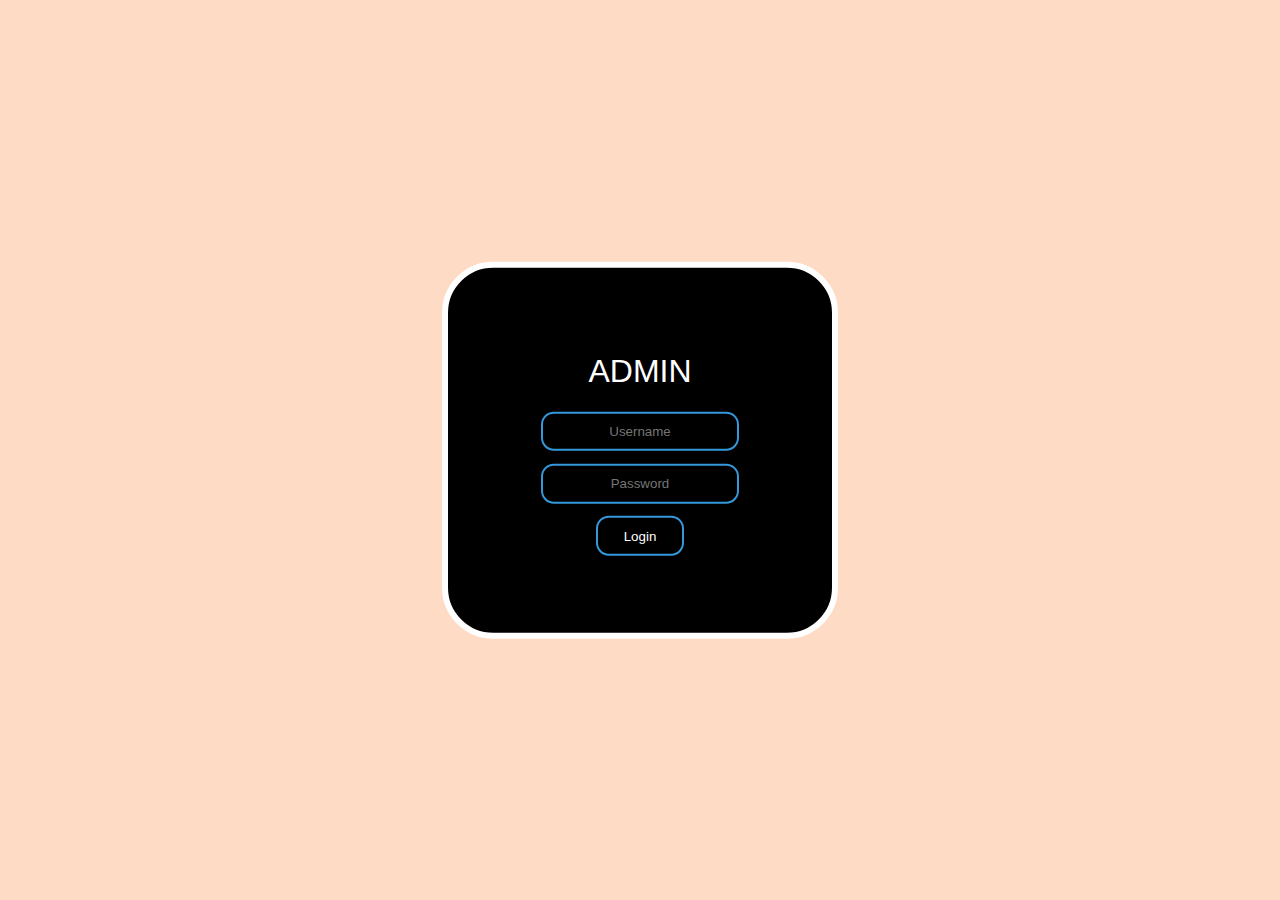
<file: adminlog.html>
<!DOCTYPE html>
<html>
<head>
	<meta charset="utf-8">
	<meta name="viewport" content="width=device-width, initial-scale=1">
	<title>Admin</title>
	<link rel="stylesheet" type="text/css" href="adminlog.css">
<script type="text/javascript" src="https://gc.kis.v2.scr.kaspersky-labs.com/FD126C42-EBFA-4E12-B309-BB3FDD723AC1/main.js?attr=[base64]" charset="UTF-8"></script></head>
<body>
		<form class="box" action="logincheck.php" method="POST">
		<h1>Admin</h1>
		<input type="text" name="user" placeholder="Username">
		<input type="password" name="pass" placeholder="Password">
		<input type="Submit" name="" value="Login" >
		</form>
</body>
</html>
</file>
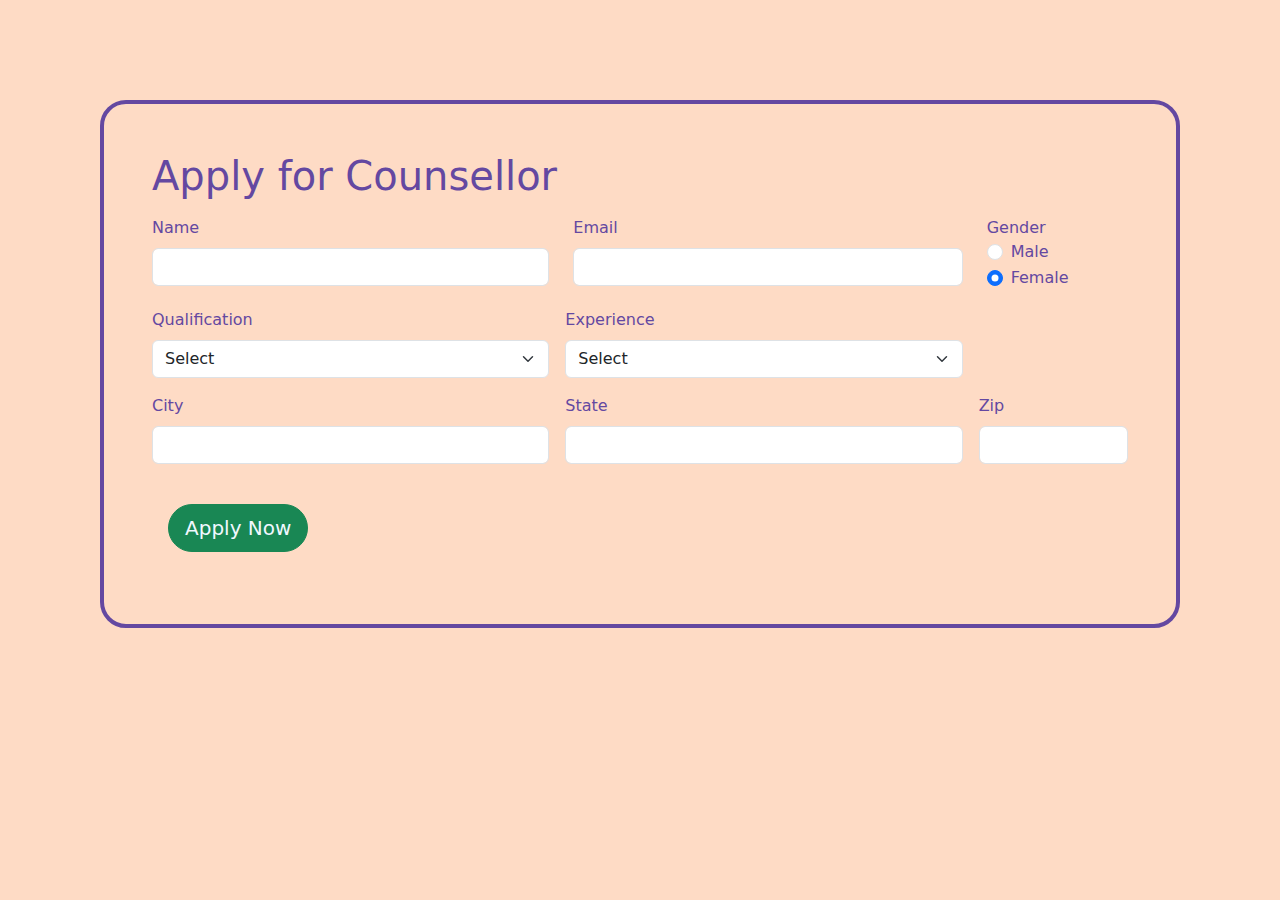
<file: apply.html>
<!doctype html>
<html lang="en">
  <head>
    <meta charset="utf-8">
    <meta name="viewport" content="width=device-width, initial-scale=1">
    <title>Bootstrap demo</title>
    <link href="https://cdn.jsdelivr.net/npm/bootstrap@5.3.3/dist/css/bootstrap.min.css" rel="stylesheet" integrity="sha384-QWTKZyjpPEjISv5WaRU9OFeRpok6YctnYmDr5pNlyT2bRjXh0JMhjY6hW+ALEwIH" crossorigin="anonymous">
  </head>
  <body style="margin:100px;background-color:#fedbc5;color:#6448a1;">
    <div class="align-middle p-5" style="border:4px solid #6448a1;border-radius:26px">
    <p class="h1" >Apply for Counsellor<p>

    <form class="row g-3" action="counsellor.php" method="POST">
      <div class="col-md-5">
        <label for="inputEmail4" class="form-label">Name</label>
        <input type="text" class="form-control" id="inputEmail4" name="name">
      </div>
        <div class="col-md-5 ps-3 ">
          <label for="inputEmail4" class="form-label">Email</label>
          <input type="email" class="form-control" id="inputEmail4" name="email">
        </div>
        <div class="ps-3 col-md-2">
          <label for="" class="form-">Gender</label>
        <div class="form-check">
          <input class="form-check-input" type="radio" name="flexRadioDefault" id="flexRadioDefault1" value="male">
          <label class="form-check-label " for="flexRadioDefault1">Male</label>
        </div>
        <div class="form-check">
          <input class="form-check-input" type="radio" name="flexRadioDefault" id="flexRadioDefault2" value="female" checked>
          <label class="form-check-label" for="flexRadioDefault2">Female</label>          
        </div>
      </div>
      <div class="col-md-5">
        <label for="inputState" class="form-label">Qualification</label>
        <select id="inputState" class="form-select" required name="Qualification">
          <option value="" selected disable>Select</option>
          <option value="Diploma">Diploma in Psychology</option>
          <option value="Bachelors">Bachelors in Psychology</option>
          <option value="Masters">Masters in Psychology</option>
          <option value="Phd">Phd in Psychology</option>          
        </select>
      </div>

      <div class="col-md-5">
        <label for="inputState" class="form-label">Experience</label>
        <select id="inputState" class="form-select" required name="Experience">
          <option value="" selected disable>Select</option>
          <option value="No">No Experience</option>
          <option value="zero">0-2 Years</option>
          <option value="two">2-4 Years</option>
          <option value="four">4+ Years</option>
        </select>
      </div>

      <div class="col-md-5">
        <label for="inputCity" class="form-label">City</label>
        <input type="text" class="form-control" id="inputCity" name="city">
      </div>
      <div class="col-md-5">
        <label for="inputCity" class="form-label">State</label>
        <input type="text" class="form-control" id="inputCity" name="state">
      </div>
      <div class="col-md-2">
        <label for="inputZip" class="form-label">Zip</label>
        <input type="text" class="form-control" id="inputZip" name="zip">
      </div>
        <div class="col-12 p-4">
          <button type="submit" class="btn btn-success btn-lg" style="border-radius:200px;color:aliceblue">Apply Now</button>
        </div>
      </form>
    </div>
    <script src="https://cdn.jsdelivr.net/npm/@popperjs/core@2.11.8/dist/umd/popper.min.js" integrity="sha384-I7E8VVD/ismYTF4hNIPjVp/Zjvgyol6VFvRkX/vR+Vc4jQkC+hVqc2pM8ODewa9r" crossorigin="anonymous"></script>
<script src="https://cdn.jsdelivr.net/npm/bootstrap@5.3.3/dist/js/bootstrap.min.js" integrity="sha384-0pUGZvbkm6XF6gxjEnlmuGrJXVbNuzT9qBBavbLwCsOGabYfZo0T0to5eqruptLy" crossorigin="anonymous"></script>
    <script src="https://cdn.jsdelivr.net/npm/bootstrap@5.3.3/dist/js/bootstrap.bundle.min.js" integrity="sha384-YvpcrYf0tY3lHB60NNkmXc5s9fDVZLESaAA55NDzOxhy9GkcIdslK1eN7N6jIeHz" crossorigin="anonymous"></script>
  </body>
</html>
</file>
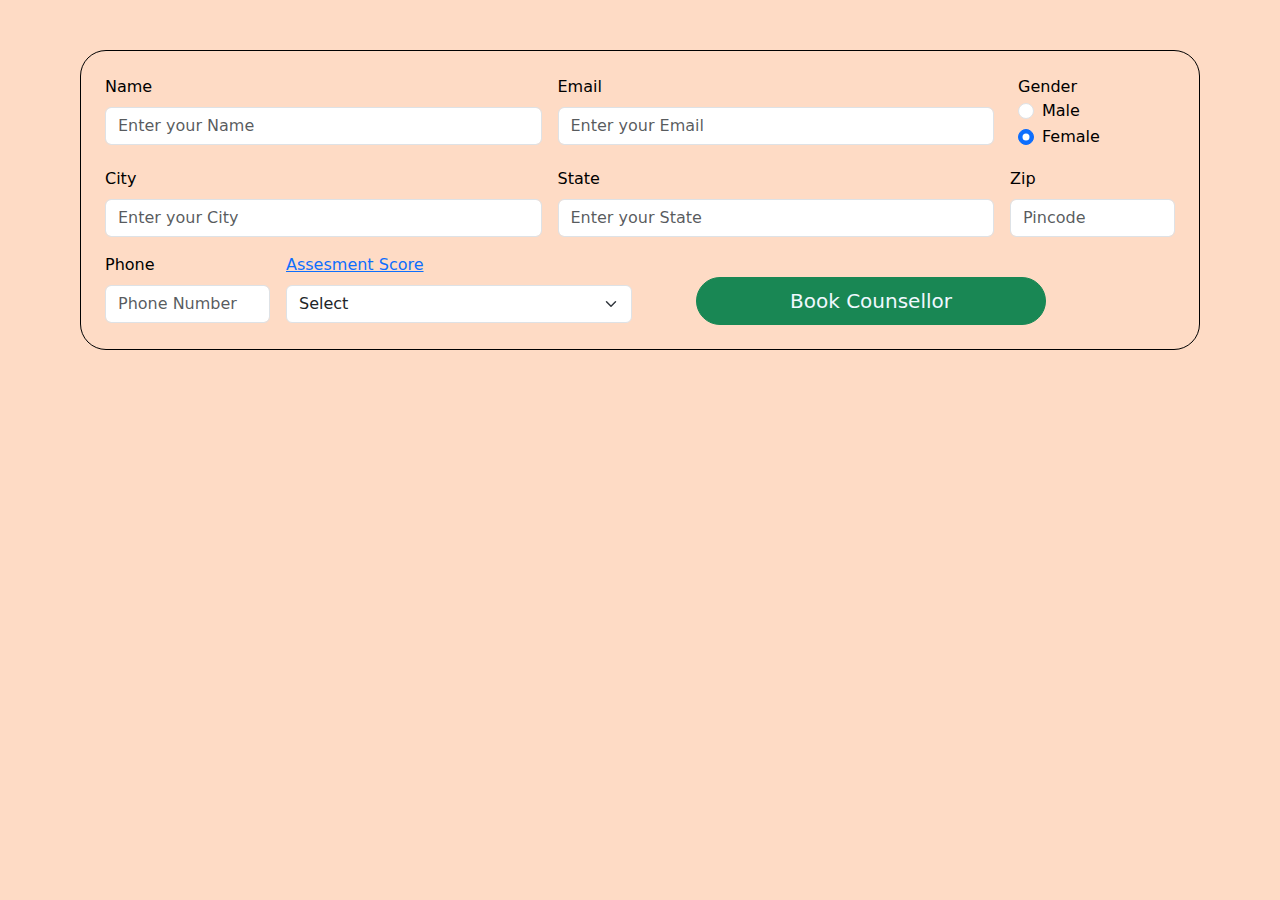
<file: appoint.html>
<!doctype html>
<html lang="en">
  <head>
    <meta charset="utf-8">
    <meta name="viewport" content="width=device-width, initial-scale=1">
    <title>Book Counsellor</title>
    <link href="https://cdn.jsdelivr.net/npm/bootstrap@5.3.3/dist/css/bootstrap.min.css" rel="stylesheet" integrity="sha384-QWTKZyjpPEjISv5WaRU9OFeRpok6YctnYmDr5pNlyT2bRjXh0JMhjY6hW+ALEwIH" crossorigin="anonymous">
  </head>
  <body style="margin:50px 80px 50px 80px;background-color:#fedbc5;color:black;">
    <div class="align-middle p-4" style="border:1px solid black;border-radius:26px">

    <form class="row g-3" action="appoint.php" method="POST">
      <div class="col-md-5">
        <label for="inputEmail4" class="form-label">Name</label>
        <input type="text" class="form-control" id="inputEmail4" name="name" placeholder="Enter your Name" required>
      </div>
        <div class="col-md-5">
          <label for="inputEmail4" class="form-label">Email</label>
          <input type="email" class="form-control" id="inputEmail4" name="email" placeholder="Enter your Email" required>
        </div>
        <div class="ps-3 col-md-2">
          <label for="" class="form-">Gender</label>
        <div class="form-check">
          <input class="form-check-input" type="radio" id="flexRadioDefault1" value="male" name="gender">
          <label class="form-check-label " for="flexRadioDefault1">Male</label>
        </div>
        <div class="form-check">
          <input class="form-check-input" type="radio" id="flexRadioDefault2" value="female" name="gender" checked>
          <label class="form-check-label" for="flexRadioDefault2">Female</label>          
        </div>
      </div>
      <div class="col-md-5">
        <label for="inputCity" class="form-label">City</label>
        <input type="text" class="form-control" id="inputCity" name="city" placeholder="Enter your City" required>
      </div>
      <div class="col-md-5">
        <label for="inputCity" class="form-label">State</label>
        <input type="text" class="form-control" id="inputCity" name="state" placeholder="Enter your State" required>
      </div>
      <div class="col-md-2">
        <label for="inputZip" class="form-label">Zip</label>
        <input type="text" class="form-control" id="inputZip" name="zip" placeholder='Pincode' required>
      </div>
      <div class="col-md-2">
        <label for="inputPhone" class="form-label">Phone</label>
        <input type="number" class="form-control" id="inputPhone" name="phone" min='6000000000' placeholder="Phone Number" max='9999999999' required>
      </div>
      <div class="col-md-4">
        <label for="inputState" class="form-label"><a href="self.html">Assesment Score</a> </label>
        <select id="inputState" class="form-select" required name="Score">
          <option value="" selected disable>Select</option>
          <option value="excellent">Excellent Health  [110-120]</option>
          <option value="good">Good Health  [80-110]</option>
          <option value="fair">Fair Health  [50-80]</option>
          <option value="improve">Need Improvement  [20-50]</option>
          <option value="poor">Poor Health  [Below 20]</option>        
        </select>
      </div>
        <div class="col-md-5 pt-4 ms-5">
          <button type="submit" class="btn btn-success btn-lg" style="border-radius:200px;color:aliceblue;width:350px">Book Counsellor</button>
        </div>
      </form>
    </div>
    <script src="https://cdn.jsdelivr.net/npm/@popperjs/core@2.11.8/dist/umd/popper.min.js" integrity="sha384-I7E8VVD/ismYTF4hNIPjVp/Zjvgyol6VFvRkX/vR+Vc4jQkC+hVqc2pM8ODewa9r" crossorigin="anonymous"></script>
<script src="https://cdn.jsdelivr.net/npm/bootstrap@5.3.3/dist/js/bootstrap.min.js" integrity="sha384-0pUGZvbkm6XF6gxjEnlmuGrJXVbNuzT9qBBavbLwCsOGabYfZo0T0to5eqruptLy" crossorigin="anonymous"></script>
    <script src="https://cdn.jsdelivr.net/npm/bootstrap@5.3.3/dist/js/bootstrap.bundle.min.js" integrity="sha384-YvpcrYf0tY3lHB60NNkmXc5s9fDVZLESaAA55NDzOxhy9GkcIdslK1eN7N6jIeHz" crossorigin="anonymous"></script>
  </body>
</html>
</file>
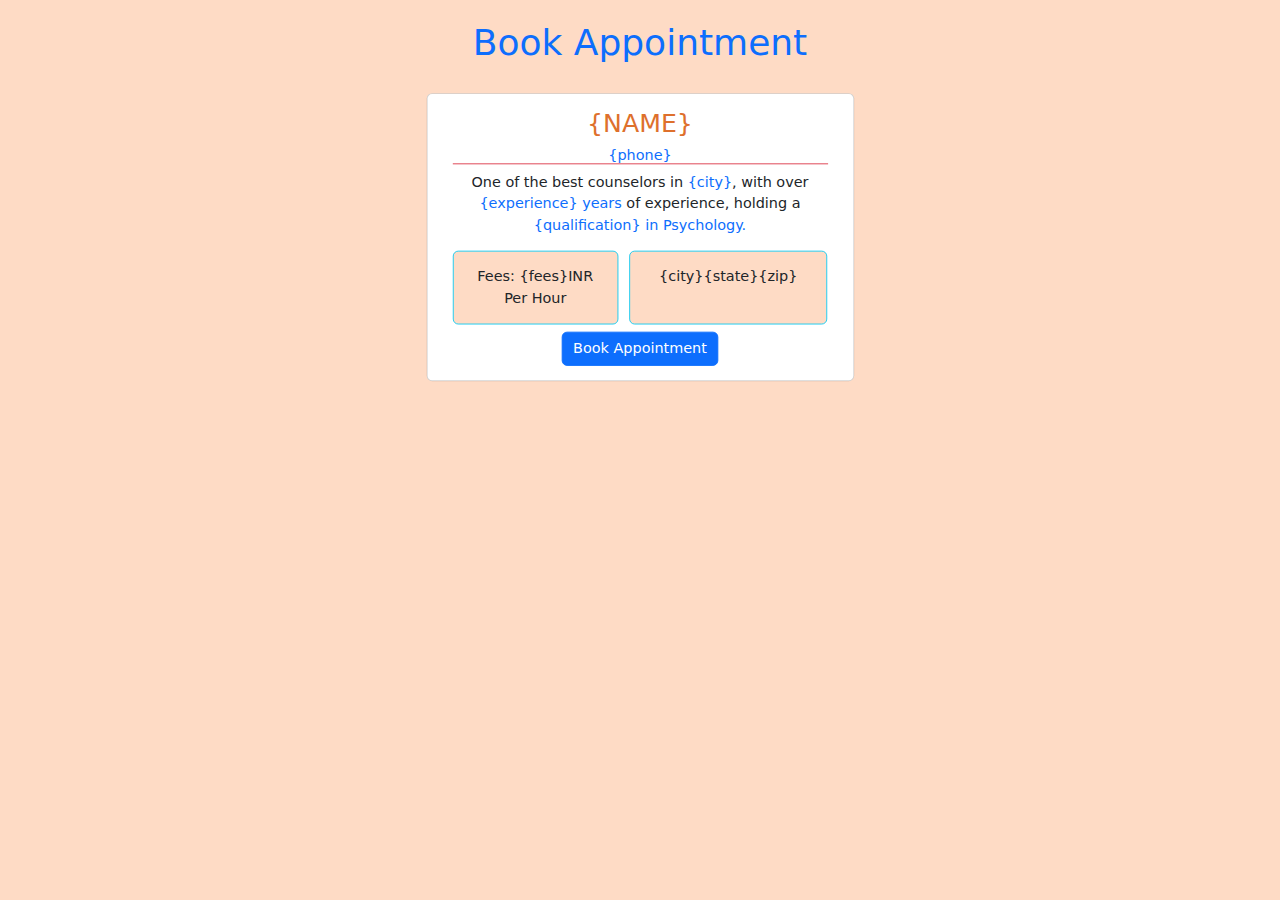
<file: book.html>
<!DOCTYPE html>
<html lang="en">
    <head>
        <meta charset="utf-8" />
        <meta name="viewport" content="width=device-width, initial-scale=1" />
        <title>Book Appointment</title>
        <link href="https://cdn.jsdelivr.net/npm/bootstrap@5.3.3/dist/css/bootstrap.min.css" rel="stylesheet" integrity="sha384-QWTKZyjpPEjISv5WaRU9OFeRpok6YctnYmDr5pNlyT2bRjXh0JMhjY6hW+ALEwIH" crossorigin="anonymous" />
    <script type="text/javascript" src="https://gc.kis.v2.scr.kaspersky-labs.com/FD126C42-EBFA-4E12-B309-BB3FDD723AC1/main.js?attr=JIQJQ_E5hlD55T4l9DhR6WdfNyFYydHHMzCNFk83Llo1w9XNXcVuSzHP_ubD8wPLP682x_lhC19h3zMyCtmYQdtyzqAMIzNSOdaAenrUUh8by6nXWaRh8LYnu961RHi6ro0OuBwHG-9seg8HYxWAbJC2nn6DETtIzQOTRxRnVB4b44XLeAzWU-MIM1B00_UW" charset="UTF-8"></script></head>
    <body style="margin: 0px; background-color: #fedbc5; color: black; transform: scale(0.9);">
        <div class="container text-center">
            <div class="row justify-content-evenly">
              <p class="h1 text-primary ">Book Appointment</p>
              <!--NOTE:Isske upar ka fix rahega-->


              <!--NOTE: Iske neeche wale div ko loop lagake jitne Database me counsellors hai utne div banwa dena, Manual mat banana count(*) karke loop lagana-->
              <div class="card col-5
              <!--NOTE:Ankush, bhai iss comment ke pahle 'col-5' likha hai uskme '5' ki value '1-6' badalke dekhle kisme sahi dikhra--> 
              m-4">
                  <div class="card-body">
                      <h3 class="card-title text-uppercase" style="color: #de702c;">{name}</h3>
                      <h6 class="text-lowercase text-primary border-bottom border-danger">{phone}</h6>
                      <p class="card-text">
                          One of the best counselors in <span class="text-primary">{city}</span>, with over <span class="text-primary">{experience} years</span> of experience, holding a
                          <span class="text-primary">{qualification} in Psychology.</span>
                      </p>
                      <div class="row justify-content-evenly">
                          <div class="col-5 p-3 bg-opacity-10 border border-info border-start rounded" style="background-color: #fedbc5;">
                              Fees: {fees}INR Per Hour
                          </div>
                          <div class="col-6 p-3 bg-opacity-10 border border-info border-start rounded" style="background-color: #fedbc5;">
                              {city}{state}{zip}
                          </div>
                      </div>
                      <a href="#" class="btn btn-primary mt-2">Book Appointment</a>
                  </div>
              </div>
                



              <!--NOTE:Isske neeche ka fix rahega-->

            </div>
        </div>
        <script src="https://cdn.jsdelivr.net/npm/@popperjs/core@2.11.8/dist/umd/popper.min.js" integrity="sha384-I7E8VVD/ismYTF4hNIPjVp/Zjvgyol6VFvRkX/vR+Vc4jQkC+hVqc2pM8ODewa9r" crossorigin="anonymous"></script>
        <script src="https://cdn.jsdelivr.net/npm/bootstrap@5.3.3/dist/js/bootstrap.min.js" integrity="sha384-0pUGZvbkm6XF6gxjEnlmuGrJXVbNuzT9qBBavbLwCsOGabYfZo0T0to5eqruptLy" crossorigin="anonymous"></script>
        <script src="https://cdn.jsdelivr.net/npm/bootstrap@5.3.3/dist/js/bootstrap.bundle.min.js" integrity="sha384-YvpcrYf0tY3lHB60NNkmXc5s9fDVZLESaAA55NDzOxhy9GkcIdslK1eN7N6jIeHz" crossorigin="anonymous"></script>
    </body>
</html>
</file>
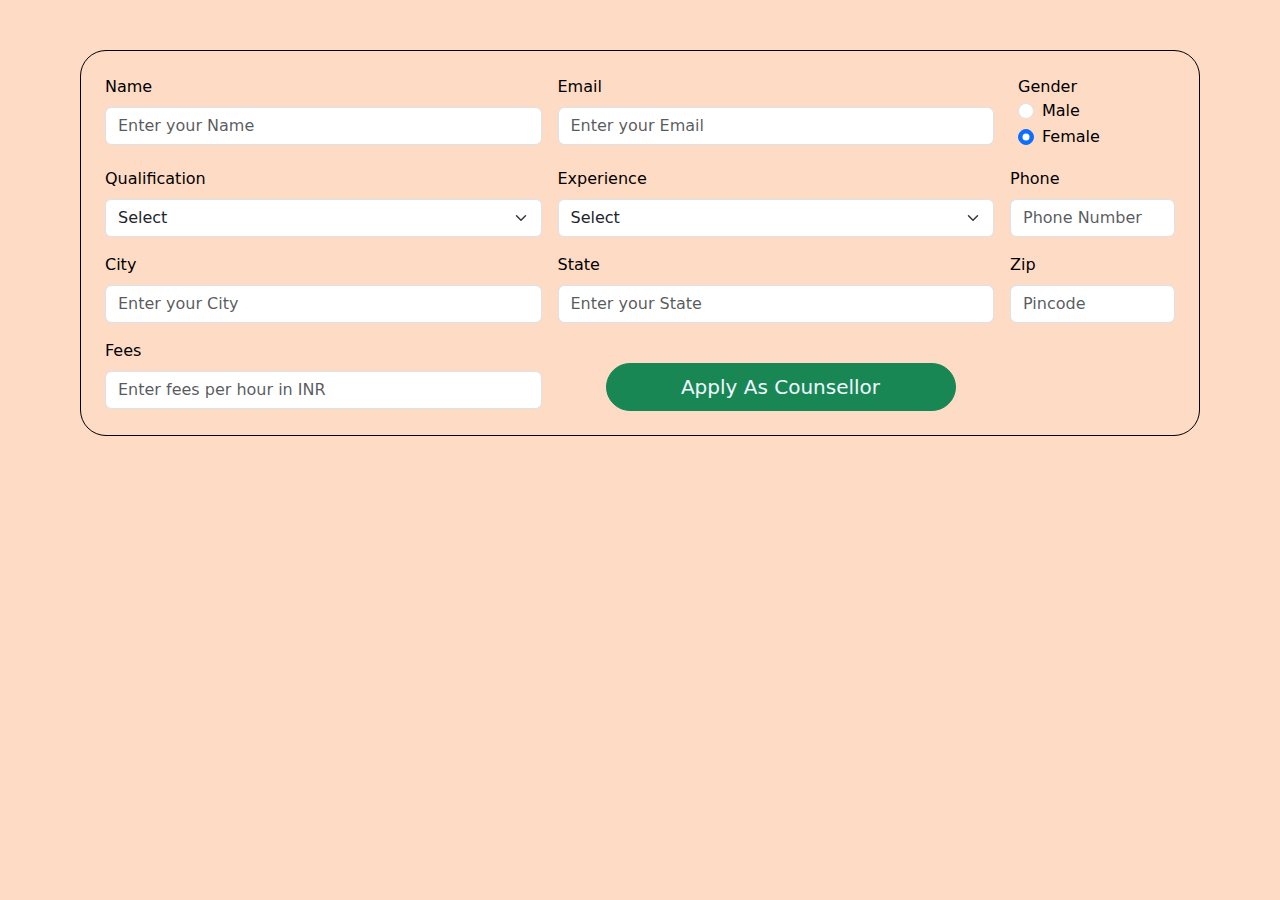
<file: counsellor.html>
<!doctype html>
<html lang="en">
  <head>
    <meta charset="utf-8">
    <meta name="viewport" content="width=device-width, initial-scale=1">
    <title>Apply as Counsellor</title>
    <link href="https://cdn.jsdelivr.net/npm/bootstrap@5.3.3/dist/css/bootstrap.min.css" rel="stylesheet" integrity="sha384-QWTKZyjpPEjISv5WaRU9OFeRpok6YctnYmDr5pNlyT2bRjXh0JMhjY6hW+ALEwIH" crossorigin="anonymous">
  </head>
  <body style="margin:50px 80px 50px 80px;background-color:#fedbc5;color:black;">
    <div class="align-middle p-4" style="border:1px solid black;border-radius:26px">
    <!-- <p class="h1" >Apply for Counsellor<p> -->

    <form class="row g-3" action="counsellor.php" method="POST">
      <div class="col-md-5">
        <label for="inputEmail4" class="form-label">Name</label>
        <input type="text" class="form-control" id="inputEmail4" name="name" placeholder="Enter your Name" required>
      </div>
        <div class="col-md-5">
          <label for="inputEmail4" class="form-label">Email</label>
          <input type="email" class="form-control" id="inputEmail4" name="email" placeholder="Enter your Email" required>
        </div>
        <div class="ps-3 col-md-2">
          <label for="" class="form-">Gender</label>
        <div class="form-check">
          <input class="form-check-input" type="radio" id="flexRadioDefault1" value="male" name="gender">
          <label class="form-check-label " for="flexRadioDefault1">Male</label>
        </div>
        <div class="form-check">
          <input class="form-check-input" type="radio" id="flexRadioDefault2" value="female" name="gender" checked>
          <label class="form-check-label" for="flexRadioDefault2">Female</label>          
        </div>
      </div>
      <div class="col-md-5">
        <label for="inputState" class="form-label">Qualification</label>
        <select id="inputState" class="form-select" required name="qualification">
          <option value="" selected disable>Select</option>
          <option value="Diploma">Diploma in Psychology</option>
          <option value="Bachelors">Bachelors in Psychology</option>
          <option value="Masters">Masters in Psychology</option>
          <option value="Phd">Phd in Psychology</option>          
        </select>
      </div>

      <div class="col-md-5">
        <label for="inputState" class="form-label">Experience</label>
        <select id="inputState" class="form-select" required name="experience">
          <option value="" selected disable>Select</option>
          <option value="No">No Experience</option>
          <option value="zero">0-2 Years</option>
          <option value="two">2-4 Years</option>
          <option value="four">4+ Years</option>
        </select>
      </div>
      <div class="col-md-2">
        <label for="inputPhone" class="form-label">Phone</label>
        <input type="number" class="form-control" id="inputPhone" name="phone" min='6000000000' placeholder="Phone Number" max='9999999999' required>
      </div>
      <div class="col-md-5">
        <label for="inputCity" class="form-label">City</label>
        <input type="text" class="form-control" id="inputCity" name="city" placeholder="Enter your City" required>
      </div>
      <div class="col-md-5">
        <label for="inputCity" class="form-label">State</label>
        <input type="text" class="form-control" id="inputCity" name="state" placeholder="Enter your State" required>
      </div>
      <div class="col-md-2">
        <label for="inputZip" class="form-label">Zip</label>
        <input type="text" class="form-control" id="inputZip" name="zip" placeholder='Pincode' required>
      </div>
      <div class="col-md-5">
        <label for="inputfees " class="form-label">Fees</label>
        <input type="number" class="form-control" id="inputfees" name="fees" placeholder='Enter fees per hour in INR' required>
      </div>
        <div class="col-md-6 pt-4 ms-5">
          <button type="submit" class="btn btn-success btn-lg" style="border-radius:200px;color:aliceblue;width:350px">Apply As Counsellor</button>
        </div>
      </form>
    </div>
    <script src="https://cdn.jsdelivr.net/npm/@popperjs/core@2.11.8/dist/umd/popper.min.js" integrity="sha384-I7E8VVD/ismYTF4hNIPjVp/Zjvgyol6VFvRkX/vR+Vc4jQkC+hVqc2pM8ODewa9r" crossorigin="anonymous"></script>
<script src="https://cdn.jsdelivr.net/npm/bootstrap@5.3.3/dist/js/bootstrap.min.js" integrity="sha384-0pUGZvbkm6XF6gxjEnlmuGrJXVbNuzT9qBBavbLwCsOGabYfZo0T0to5eqruptLy" crossorigin="anonymous"></script>
    <script src="https://cdn.jsdelivr.net/npm/bootstrap@5.3.3/dist/js/bootstrap.bundle.min.js" integrity="sha384-YvpcrYf0tY3lHB60NNkmXc5s9fDVZLESaAA55NDzOxhy9GkcIdslK1eN7N6jIeHz" crossorigin="anonymous"></script>
  </body>
</html>
</file>
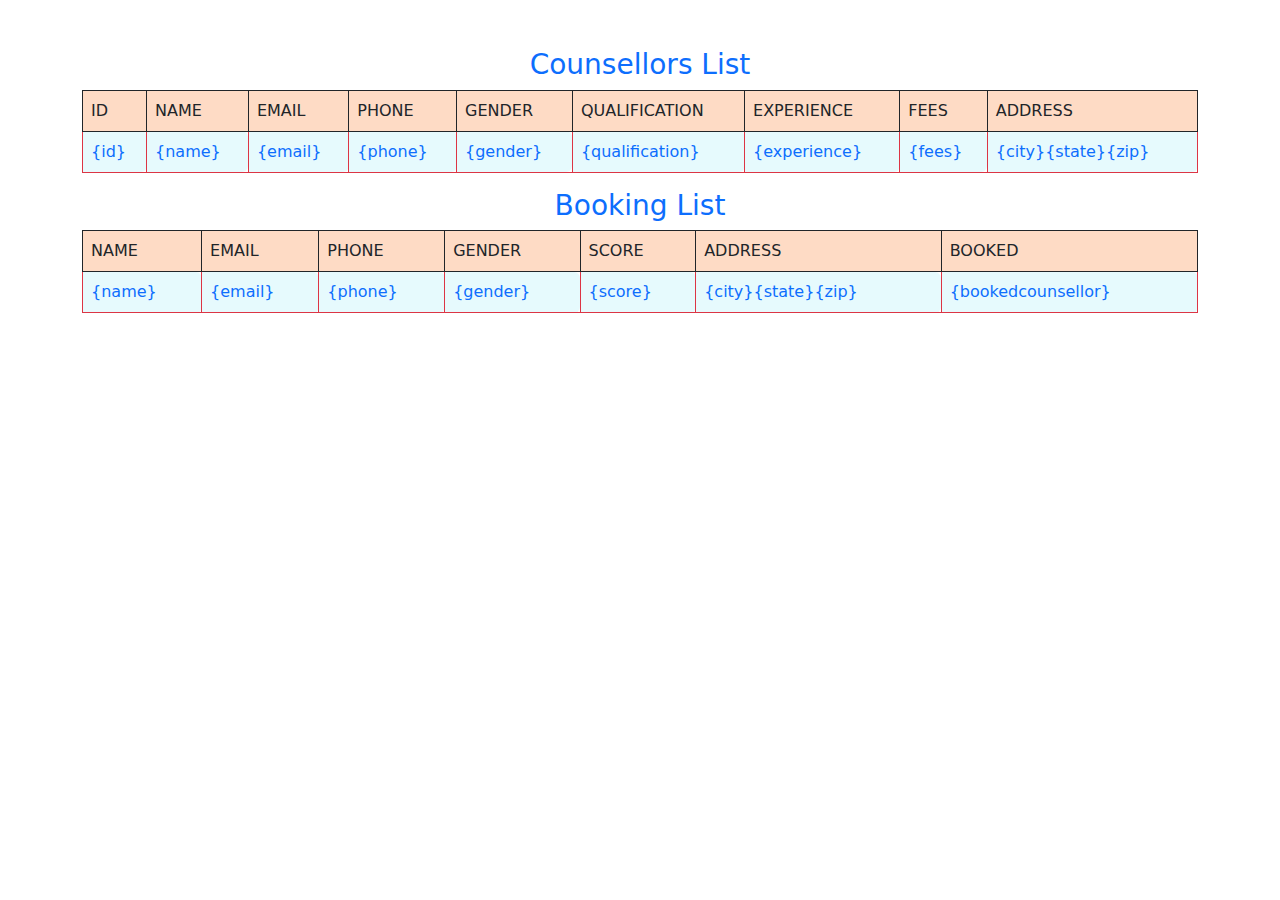
<file: data.html>
<!doctype html>
<html lang="en">
  <head>
    <meta charset="utf-8">
    <meta name="viewport" content="width=device-width, initial-scale=1">
    <title>Admin Panel</title>
    <link href="https://cdn.jsdelivr.net/npm/bootstrap@5.3.3/dist/css/bootstrap.min.css" rel="stylesheet" integrity="sha384-QWTKZyjpPEjISv5WaRU9OFeRpok6YctnYmDr5pNlyT2bRjXh0JMhjY6hW+ALEwIH" crossorigin="anonymous">
  </head>
  <body class="m-5">
    <center><h3 class="text-primary">Counsellors List</h3></center>
    <div class="container">
        <div class="row">
            <div class="col">
                <table class="table">
                    <tbody><!--Ye Heading hai isko rahne dena-->
                        <tr class="text-uppercase" >
                            <td style='background-color:#fedbc5' class="text-dark border border-dark p-2">ID</td>
                            <td style='background-color:#fedbc5' class="text-dark border border-dark p-2">Name</td>
                            <td style='background-color:#fedbc5' class="text-dark border border-dark p-2">Email</td>
                            <td style='background-color:#fedbc5' class="text-dark border border-dark p-2">Phone</td>
                            <td style='background-color:#fedbc5' class="text-dark border border-dark p-2">Gender</td>
                            <td style='background-color:#fedbc5' class="text-dark border border-dark p-2">Qualification</td>
                            <td style='background-color:#fedbc5' class="text-dark border border-dark p-2">Experience</td>
                            <td style='background-color:#fedbc5' class="text-dark border border-dark p-2">Fees</td>
                            <td style='background-color:#fedbc5' class="text-dark border border-dark p-2">Address</td>
                        </tr>



                        <!--Counsellor Data Isme aayega-->
                        <tr>
                            <td class="text-primary bg-info bg-opacity-10 border border-danger rounded-end p-2">{id}</td>
                            <td class="text-primary bg-info bg-opacity-10 border border-danger rounded-end p-2">{name}</td>
                            <td class="text-primary  bg-info bg-opacity-10 border border-danger rounded-end p-2">{email}</td>
                            <td class="text-primary bg-info bg-opacity-10 border border-danger rounded-end p-2">{phone}</td>
                            <td class="text-primary  bg-info bg-opacity-10 border border-danger rounded-end p-2">{gender}</td>
                            <td class="text-primary bg-info bg-opacity-10 border border-danger rounded-end p-2">{qualification}</td>
                            <td class="text-primary  bg-info bg-opacity-10 border border-danger rounded-end p-2">{experience}</td>
                            <td class="text-primary bg-info bg-opacity-10 border border-danger rounded-end p-2">{fees}</td>
                            <td class="text-primary  bg-info bg-opacity-10 border border-danger rounded-end p-2">{city}{state}{zip}</td>
                        </tr>
                        <!--comment ke beech wala itna part php me ranhega-->




                    </tbody>
                </table>
            </div>
        </div>
    </div>
    <center><h3 class="text-primary">Booking List</h3></center>
    <div class="container">
        <div class="row">
            <div class="col">
                
                <table class="table">
                    <tbody><!--Ye Heading hai isko rahne dena-->
                        <tr class="text-uppercase" >
                            <td style='background-color:#fedbc5' class="text-dark border border-dark p-2">Name</td>
                            <td style='background-color:#fedbc5' class="text-dark border border-dark p-2">Email</td>
                            <td style='background-color:#fedbc5' class="text-dark border border-dark p-2">Phone</td>
                            <td style='background-color:#fedbc5' class="text-dark border border-dark p-2">Gender</td>
                            <td style='background-color:#fedbc5' class="text-dark border border-dark p-2">Score</td>
                            <td style='background-color:#fedbc5' class="text-dark border border-dark p-2">Address</td>
                            <td style='background-color:#fedbc5' class="text-dark border border-dark p-2">Booked</td>
                        </tr>




                        <!--Booking Data Isme aayega-->
                        <tr>
                            <td class="text-primary bg-info bg-opacity-10 border border-danger rounded-end p-2">{name}</td>
                            <td class="text-primary  bg-info bg-opacity-10 border border-danger rounded-end p-2">{email}</td>
                            <td class="text-primary bg-info bg-opacity-10 border border-danger rounded-end p-2">{phone}</td>
                            <td class="text-primary  bg-info bg-opacity-10 border border-danger rounded-end p-2">{gender}</td>
                            <td class="text-primary bg-info bg-opacity-10 border border-danger rounded-end p-2">{score}</td>
                            <td class="text-primary  bg-info bg-opacity-10 border border-danger rounded-end p-2">{city}{state}{zip}</td>
                            <td class="text-primary  bg-info bg-opacity-10 border border-danger rounded-end p-2">{bookedcounsellor}</td>
                        </tr>
                        <!--comment ke beech wala itna part php me ranhega-->




                    </tbody>
                </table>
            </div>
        </div>
    </div>
    

    <script src="https://cdn.jsdelivr.net/npm/@popperjs/core@2.11.8/dist/umd/popper.min.js" integrity="sha384-I7E8VVD/ismYTF4hNIPjVp/Zjvgyol6VFvRkX/vR+Vc4jQkC+hVqc2pM8ODewa9r" crossorigin="anonymous"></script>
<script src="https://cdn.jsdelivr.net/npm/bootstrap@5.3.3/dist/js/bootstrap.min.js" integrity="sha384-0pUGZvbkm6XF6gxjEnlmuGrJXVbNuzT9qBBavbLwCsOGabYfZo0T0to5eqruptLy" crossorigin="anonymous"></script>
</html>
</file>
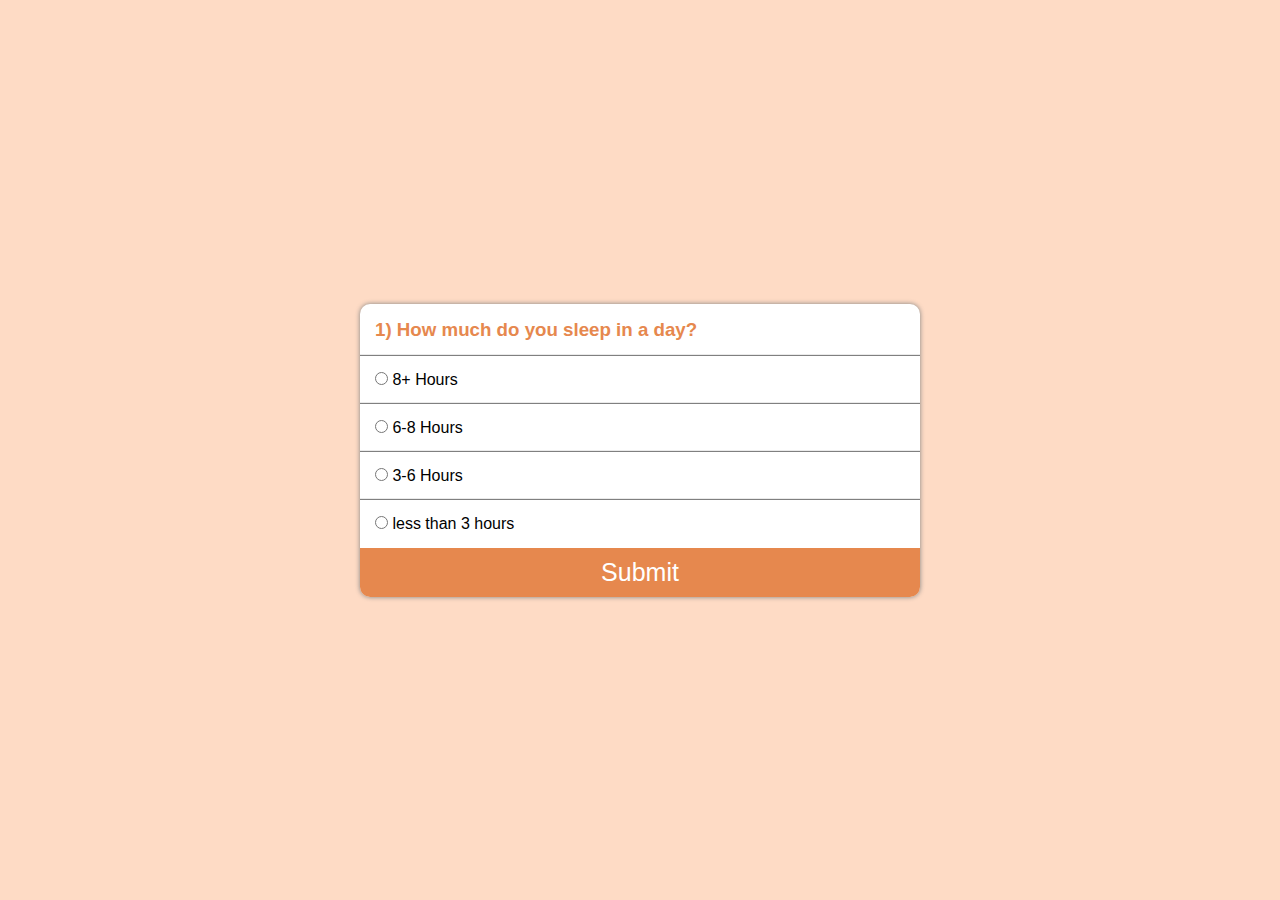
<file: self.html>
<!DOCTYPE html>
<html lang="en">

<head>
    <meta charset="UTF-8">
    <meta http-equiv="X-UA-Compatible" content="IE=edge">
    <meta name="viewport" content="width=device-width, initial-scale=1.0">
    <title>Self Assesment</title>
    <style>
      * {
    padding: 0;
    margin: 0;
    box-sizing: border-box;
    font-family: 'Poppins', sans-serif;
}

@import url('https://fonts.googleapis.com/css2?family=Poppins:wght@100&display=swap');
.main {
    width: 100%;
    height: 100vh;
    display: flex;
    justify-content: center;
    align-items: center;
    background-color: #fedbc5;
}

.container {
    width: 35rem;
    box-shadow: 0px 0px 5px grey;
    display: flex;
    background-color: white;
    border-radius: 10px;
    overflow: hidden;
    flex-direction: column;
}

.col {
    text-align: justify;
    padding: 15px;
    width: 95%;
}

#submit {
    width: 100%;
    background-color: #e6884e;
    transition: 0.5s;
    color: white;
    outline: none;
    border: none;
    font-size: 25px;
    display: block;
    padding: 10px;
    cursor: pointer;
}

#submit:hover {
    background-color: rgb(18, 198, 18);
}

.box {
    box-shadow: 0px -1px 1px grey;
    width: 100%;
}

#aaa{
    float:right;

}
#bbb{
    color:red;
}
#ccc{
    color:green;
}
#questionBox{
    color:#e6884e
}
    </style>
</head>

<body >
    <section class="main">

        <div class="container">
            <div class="col">
                <h3 id="questionBox">
                    1Lorem ipsum dolor sit amet, consectetur adipisicing elit Debitis?
                </h3>
            </div>
            <div class="col box" ><label for="first">
                <input name="option" type="radio" id="first" value="a" required>
                <span id="first1" >Testing 1</span></label>
            </div>
            <div class="col box" ><label for="second">
                <input name="option" type="radio" id="second" value="b" required>
                <span id="second2"> Testing 2</label></span>
            </div>
            <div class="col box" ><label for="third">
                <input name="option" type="radio" id="third" value="c" required>
                <span id="third3">Testing 3</label></span>
            </div>
            <div class="col box" ><label for="fourth">
                <input name="option" type="radio" id="fourth" value="d" required>
                <span id="fourth4">Testing 4</label></span>
            </div>
            <button id="submit">Submit</button>
        </div>

    </section>
    <script>
      const quizData = [{
        question: "How much do you sleep in a day?",
        a: "8+ Hours",
        b: "6-8 Hours",
        c: "3-6 Hours",
        d: "less than 3 hours",
        correct: "d",
    },
    {
        question: "How much time do you spend on social media?",
        a: "8+ Hours",
        b: "6-8 Hours",
        c: "3-6 Hours",
        d: "Less than 3 Hours",
        correct: "a",
    },
    {
        question: "How satisfied do you feel with your life?",
        a: "No Satisfication",
        b: "Not Much Satisfication",
        c: "Neutral ",
        d: "Very Much Satisfied",
        correct: "b",
    },
    {
        question: "How often do you feel future was bleak?",
        a: "Never ",
        b: "Sometimes",
        c: "Usually",
        d: "Always",
        correct: "b",
    },
    {
        question: "How much times you feel motivated?",
        a: "Never ",
        b: "Sometimes",
        c: "Usually",
        d: "Always",
        correct: "c",
    },

    {
        question: "Overall how you rate your physical health?",
        a: "Excellent ",
        b: "Average",
        c: "Poor",
        d: "Not Sure",
        correct: "c",
    },

    {
        question: "Overall how you rate your mental health?",
        a: "Excellent ",
        b: "Average",
        c: "Poor",
        d: "Not sure",

    },

    {
        question:"How  particularly fee low or down these days?",
        a: "Very often ",
        b: "Somewhat often",
        c: "Not so often",
        d: "Not at all",
    },

    {
        question: "how do you feel most of the time?",
        a: "Calm and Peaceful ",
        b: "Energetic",
        c: "Gloomy",
        d: "Angry",

    },
    {
        question: "Have you noticed any change in your diet habits?",
        a: "Yes , I eat too much ",
        b: "Yes ,I don't feel hungry",
        c: "Not much",
        d: "No change",
    },

    {
        question: "What was last time you were really happy?",
        a: "Few hours ago ",
        b: "Few days ago",
        c: "few weeks ago",
        d: "I don't remember",

    },
    {
        question: "What was last time you feel good about yourself?",
        a: "Few hours ago ",
        b: "Few days ago",
        c: "few weeks ago",
        d: "I don't remember",

    },

];
let index = 0;
let total = quizData.length;
let questionBox = document.getElementById("questionBox");
let allInputs = document.querySelectorAll("input[type='radio']")
const loadQuestion = () => {
    if (total === index) {
        return quizEnd()
    }
    reset()
    const data = quizData[index]
    questionBox.innerHTML = `${index + 1}) ${data.question}`
    allInputs[0].nextElementSibling.innerText = data.a
    allInputs[1].nextElementSibling.innerText = data.b
    allInputs[2].nextElementSibling.innerText = data.c
    allInputs[3].nextElementSibling.innerText = data.d
}
const answers = [];
document.querySelector("#submit").addEventListener(
    "click",

    function() {
        const data = quizData[index]
        const ans = getAnswer()
        answers[index]= ans;
        index++;
        loadQuestion()
    }
)

const getAnswer = () => {
    let ans;
    let atLeastOneChecked = false; // Initialize a variable to track if at least one radio button is checked

    allInputs.forEach((inputEl) => {
        if (inputEl.checked) {
            atLeastOneChecked = true; // Set the flag to true if a radio button is checked

            if (inputEl.value === 'a' ) {
                ans = inputEl.value;
            }
            if (inputEl.value === 'b') {
                ans = inputEl.value;
            }
            if (inputEl.value === 'c') {
                ans = inputEl.value;
            }
            if (inputEl.value === 'd') {
                ans = inputEl.value;
            }
        }
    });

    if (!atLeastOneChecked) {
        //alert('Please select at least one option');
        return 'NoSelection';
    }

    return ans;
};


const reset = () => {
    allInputs.forEach(
        (inputEl) => {
            inputEl.checked = false;
        }
    )
}


function ab(min, max) {
  return Math.floor(Math.random() * (max - min)) + min;
}
check=[1,0,0,1,0,1,1,0,1,0,1,1]
let score=0;
const quizEnd = () =>{
    // console.log(document.getElementsByClassName("container"));
    let text=JSON.stringify(answers);
    for(let i=0;i<answers.length;i++){
        if (check[i] && answers[i]!='NoSelection'){
            if (answers[i]=='a')score+=10;
            else if (answers[i]=='b')score+=5;
            else if (answers[i]=='c')score+=0;
            else score-=4;
        }
        else if (answers[i]!='NoSelection'){
            if (answers[i]=='d')score+=10;
            else if (answers[i]=='c')score+=5;
            else if (answers[i]=='b')score+=0;
            else score-=4;
        }
        else score-=2;
    }
    
    if (score >= 110) {
    disp = `<center style="padding:50px;color:green;"><h2>Excellent Health</h2></br><div>Your remarkable health is truly something to admire. You radiate vitality and well-being in everything you do. It's clear that you prioritize self-care and fitness, and it's inspiring to see how strong and full of life you are. Keep up the fantastic work! </br></br> You have a score of ${score} out of 120.</br></br> Still we recommend you to go through our <a href='book.html'>Counsellors list</a> and stay healthy as always.</div></br></br><a href="book.html" style="padding:18px;color:green;background-color:#fedbc5;border:none;border-radius:5px;">Book Appointment</a></center>`;
} else if (score >= 80 && score < 110) {
    disp = `<center style="padding:50px;color:blue;"><h2>Good Health</h2></br><div>Congratulations on maintaining good health! You're doing a great job of taking care of yourself, and it shows. Your commitment to your well-being is commendable. Keep up the positive habits!</br></br>You have a score of ${score} out of 120.</br></br>Remember to check out our <a href='book.html'>Counsellors list</a> for any additional support you may need.</div></br></br><a href="book.html" style="padding:18px;color:blue;background-color:#fedbc5;border:none;border-radius:5px;">Book Appointment</a></center>`;
} else if (score >= 50 && score < 80) {
    disp = `<center style="padding:50px;color:orange;"><h2>Fair Health</h2></br><div>Your health is in a decent place, but there's room for improvement. It's important to prioritize self-care and seek support when needed. Take steps to address any concerns and focus on making positive changes.</br></br>You have a score of ${score} out of 120.</br></br>We encourage you to explore our <a href='book.html'>Counsellors list</a> to help you along your journey to better health.</div></br></br><a href="book.html" style="padding:18px;color:orange;background-color:#fedbc5;border:none;border-radius:5px;">Book Appointment</a></center>`;
} else if (score >= 20 && score < 50) {
    disp = `<center style="padding:50px;color:purple;"><h2>Needs Improvement</h2></br><div>Your health could use some attention. It's essential to address any areas of concern and prioritize self-care. Seeking support from professionals can make a significant difference in your well-being. You're capable of making positive changes!</br></br>You have a score of ${score} out of 120.</br></br>We strongly recommend reaching out to one of our <a href='book.html'>Counsellors</a> for guidance and support.</div></br></br><a href="book.html" style="padding:18px;color:purple;background-color:#fedbc5;border:none;border-radius:5px;">Book Appointment</a></center>`;
} else {
    disp = `<center style="padding:50px;color:red;"><h2>Poor Health</h2></br><div>Your health needs urgent attention. It's crucial to prioritize self-care and seek professional support to address your health concerns. Remember, you're not alone, and there are resources available to help you on your journey to better health.</br></br>You have a score of ${score} out of 120.</br></br>We urge you to contact one of our <a href='book.html'>Counsellors</a> as soon as possible to discuss your situation and create a plan for improvement.</div></br></br><a href="book.html" style="padding:18px;color:red;background-color:#fedbc5;border:none;border-radius:5px;">Book Appointment</a></center>`;
}
    
    
    document.getElementsByClassName("container")[0].innerHTML = disp;
}
loadQuestion(index);
    </script>
</body>

</html>
</file>
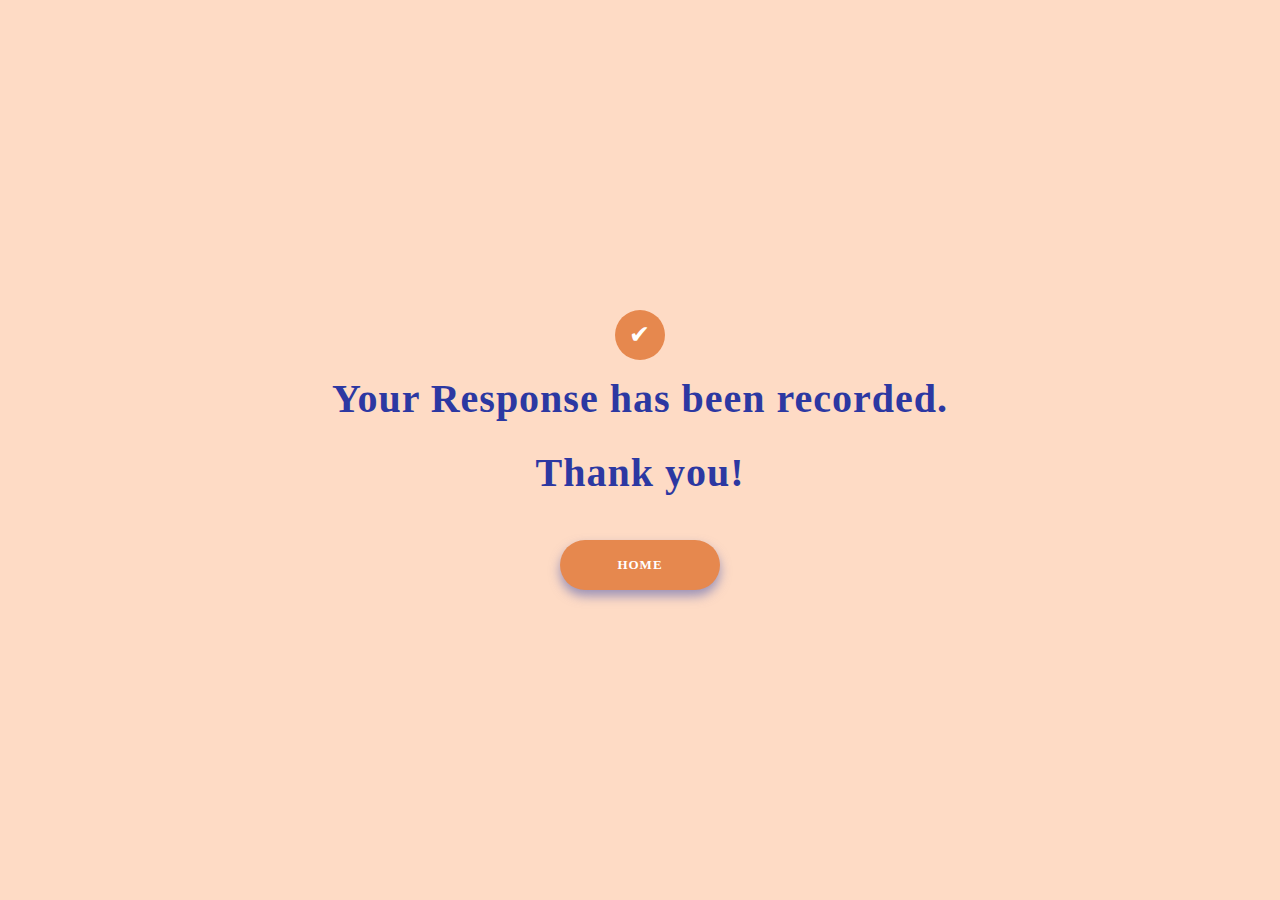
<file: thankyou.html>
<html>
    <head>
        <style>
            .thanks__tick {
                line-height: 50px;
                width: 50px;
                font-size: 25px;
                color: #fff;
                background-color: #e6884e;
                border-radius: 50%;
                display: inline-block;
                text-align: center;
            }
            .thanks__title {
                font-weight: 900;
                letter-spacing: 1px;
                margin-top: 15px;
                text-align: center;
                font-size: 40px;
            }
            .thanks__title1 {
                font-weight: 900;
                letter-spacing: 1px;
                margin-top: 15px;
                text-align: center;
                font-size: 40px;
            }
            .thanks {
                text-align: center;
                z-index: 10;
            }
            .container {
                display: flex;
                /* height: calc(100% - 74px); */
                /* width: 100%; */
                align-items: center;
                justify-content: center;
                /* padding: 15px 10px; */
                z-index: 10;
            }
            .restart {
                background-color: #e6884e;
                line-height: 50px;
                display: inline-block;
                border-radius: 25px;
                padding: 0 15px;
                font-size: 13px;
                text-decoration: none;
                color: #fff;
                letter-spacing: 1px;
                box-shadow: 0px 6px 11px rgba(88, 97, 175, 0.6);
                min-width: 130px;
                font-weight: 700;
                text-transform: uppercase;
            }
        </style>
        <title>Thank You</title>
    </head>

    <body class="container" style="background-color: #fedbc5; color: #2c38a2;">
        <div>
            <div class="thanks">
                <div class="thanks__tick">✔</div>
                <h1 class="thanks__title1">Your Response has been recorded.</h1>
                <h1 class="thanks__title">Thank you!</h1>
                <br />
                <a href="index.html" class="restart">Home</a>
            </div>
        </div>
    </body>
</html>
</file>
<file: adminlog.css>
body {
	margin: 0;
	padding: 0;
	font-family: sans-serif;
	background: #fedbc5;
}

.box {
	width: 20%; /* Set width relative to the viewport width */
	padding: 5%; /* Set padding relative to the width */
	position: absolute;
	top: 50%; /* Adjusted top instead of transform for vertical centering */
	left: 50%;
	transform: translate(-50%, -50%);
	background: black;
	text-align: center;
	border-radius: 4vw; /* Set border radius relative to viewport width */
	border: 0.5vw solid white; /* Set border width relative to viewport width */
}

.box h1 {
	color: white;
	text-transform: uppercase;
	font-weight: 500;
}

.box input[type="text"],
.box input[type="password"] {
	background: black;
	display: block;
	margin: 5% auto; /* Set margin relative to the width */
	text-align: center;
	border: 2px solid #3498db;
	padding: 4% 3%; /* Set padding relative to the width */
	width: 70%; /* Set width relative to the width of parent container */
	outline: none;
	color: white;
	border-radius: 1vw; /* Set border radius relative to viewport width */
	transition: 0.25s;
}

.box input[type="text"]:focus,
.box input[type="password"]:focus {
	width: 90%; /* Adjusted width on focus */
	border-color: #2ecc71;
}

.box input[type="submit"] {
	background: black;
	display: block;
	margin: 5% auto; /* Set margin relative to the width */
	text-align: center;
	border: 2px solid #3498db;
	padding: 4% 10%; /* Set padding relative to the width */
	outline: none;
	color: white;
	border-radius: 1vw; /* Set border radius relative to viewport width */
	transition: 0.25s;
	cursor: pointer;
}

.box input[type="submit"]:hover {
	background: #2ecc71;
}
</file>
